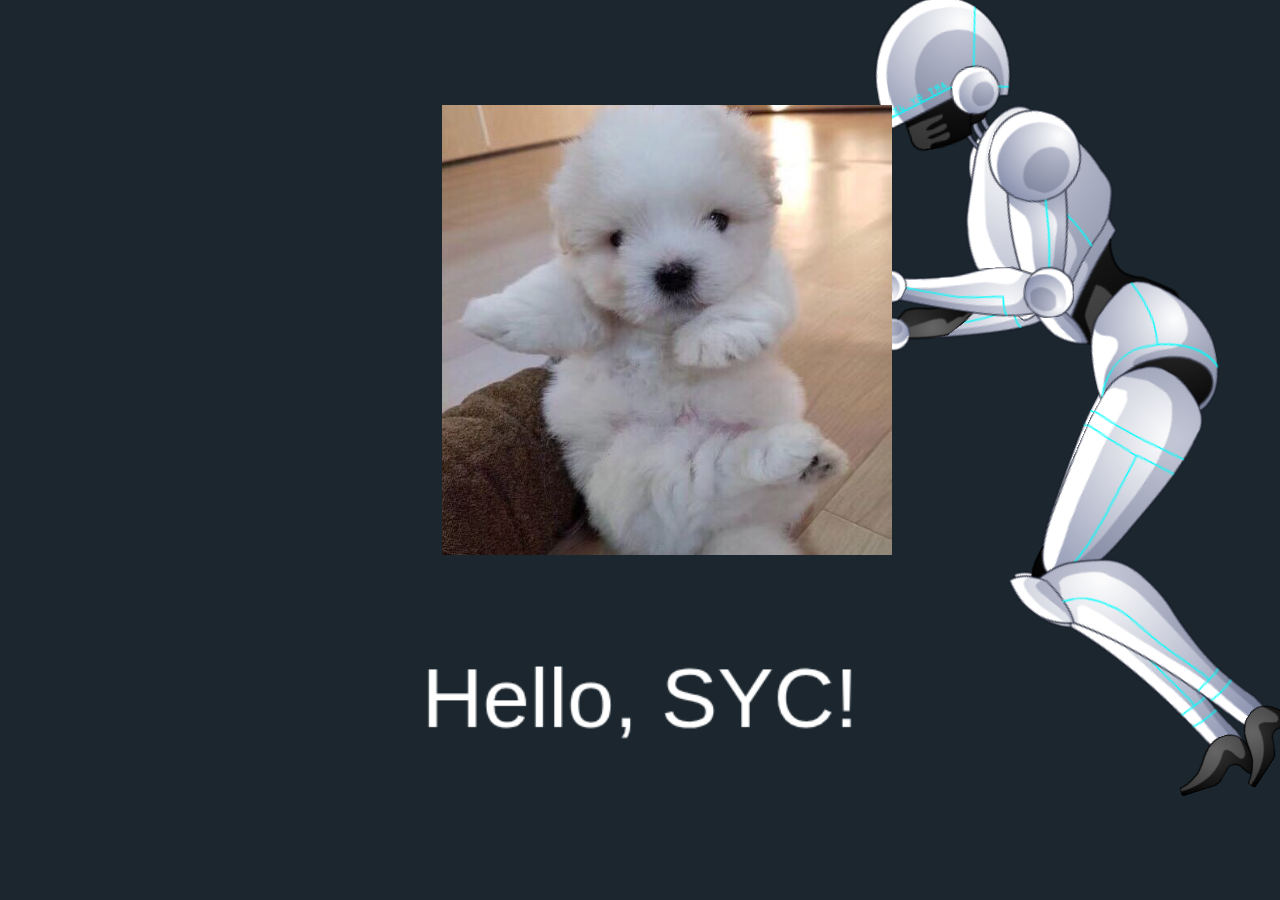
<file: index.html>
<!DOCTYPE html>
<html>
<head>
  <meta charset="utf-8">

  <title>Cocos Creator | bone</title>

  <!--http://www.html5rocks.com/en/mobile/mobifying/-->
  <meta name="viewport"
        content="width=device-width,user-scalable=no,initial-scale=1, minimum-scale=1,maximum-scale=1"/>

  <!--https://developer.apple.com/library/safari/documentation/AppleApplications/Reference/SafariHTMLRef/Articles/MetaTags.html-->
  <meta name="apple-mobile-web-app-capable" content="yes">
  <meta name="apple-mobile-web-app-status-bar-style" content="black-translucent">
  <meta name="format-detection" content="telephone=no">

  <!-- force webkit on 360 -->
  <meta name="renderer" content="webkit"/>
  <meta name="force-rendering" content="webkit"/>
  <!-- force edge on IE -->
  <meta http-equiv="X-UA-Compatible" content="IE=edge,chrome=1"/>
  <meta name="msapplication-tap-highlight" content="no">

  <!-- force full screen on some browser -->
  <meta name="full-screen" content="yes"/>
  <meta name="x5-fullscreen" content="true"/>
  <meta name="360-fullscreen" content="true"/>
  
  <!-- force screen orientation on some browser -->
  <meta name="screen-orientation" content=""/>
  <meta name="x5-orientation" content="">

  <!--fix fireball/issues/3568 -->
  <!--<meta name="browsermode" content="application">-->
  <meta name="x5-page-mode" content="app">

  <!--<link rel="apple-touch-icon" href=".png" />-->
  <!--<link rel="apple-touch-icon-precomposed" href=".png" />-->

  <link rel="stylesheet" type="text/css" href="style-mobile.css"/>

</head>
<body>
  <canvas id="GameCanvas" oncontextmenu="event.preventDefault()" tabindex="0"></canvas>
  <div id="splash">
    <div class="progress-bar stripes">
      <span style="width: 0%"></span>
    </div>
  </div>
<script src="src/settings.js" charset="utf-8"></script>

<script src="main.js" charset="utf-8"></script>

<script type="text/javascript">
(function () {
    // open web debugger console
    if (typeof VConsole !== 'undefined') {
        window.vConsole = new VConsole();
    }

    var splash = document.getElementById('splash');
    splash.style.display = 'block';

    var cocos2d = document.createElement('script');
    cocos2d.async = true;
    cocos2d.src = window._CCSettings.debug ? 'cocos2d-js.js' : 'cocos2d-js-min.js';

    var engineLoaded = function () {
        document.body.removeChild(cocos2d);
        cocos2d.removeEventListener('load', engineLoaded, false);
        window.boot();
    };
    cocos2d.addEventListener('load', engineLoaded, false);
    document.body.appendChild(cocos2d);
})();
</script>
</body>
</html>
</file>
<file: style-mobile.css>
html {
  -ms-touch-action: none;
}

body, canvas, div {
  display: block;
  outline: none;
  -webkit-tap-highlight-color: rgba(0, 0, 0, 0);

  user-select: none;
  -moz-user-select: none;
  -webkit-user-select: none;
  -ms-user-select: none;
  -khtml-user-select: none;
  -webkit-tap-highlight-color: rgba(0, 0, 0, 0);
}

/* Remove spin of input type number */
input::-webkit-outer-spin-button,
input::-webkit-inner-spin-button {
    /* display: none; <- Crashes Chrome on hover */
    -webkit-appearance: none;
    margin: 0; /* <-- Apparently some margin are still there even though it's hidden */
}

body {
  position: absolute;
  top: 0;
  left: 0;
  width: 100%;
  height: 100%;
  padding: 0;
  border: 0;
  margin: 0;

  cursor: default;
  color: #888;
  background-color: #333;

  text-align: center;
  font-family: Helvetica, Verdana, Arial, sans-serif;

  display: flex;
  flex-direction: column;
}

#Cocos2dGameContainer {
  position: absolute;
  margin: 0;
  overflow: hidden;
  left: 0px;
  top: 0px;

  display: -webkit-box;
  -webkit-box-orient: horizontal;
  -webkit-box-align: center;
  -webkit-box-pack: center;
}

canvas {
  background-color: rgba(0, 0, 0, 0);
}

a:link, a:visited {
  color: #666;
}

a:active, a:hover {
  color: #666;
}

p.header {
  font-size: small;
}

p.footer {
  font-size: x-small;
}

#splash {
  position: absolute;
  top: 0;
  left: 0;
  width: 100%;
  height: 100%;
  background: #171717 url(./splash.png) no-repeat center;
  background-size: 40%;
}

.progress-bar {
    background-color: #1a1a1a;
    position: absolute;
    left: 25%;
    top: 80%;
    height: 15px;
    padding: 5px;
    width: 50%;
    /*margin: 0 -175px;         */
    border-radius: 5px;
    box-shadow: 0 1px 5px #000 inset, 0 1px 0 #444;           
}

.progress-bar span {
    display: block;
    height: 100%;
    border-radius: 3px;
    box-shadow: 0 1px 0 rgba(255, 255, 255, .5) inset;
    transition: width .4s ease-in-out; 
    background-color: #34c2e3;    
}

.stripes span {
    background-size: 30px 30px;
    background-image: linear-gradient(135deg, rgba(255, 255, 255, .15) 25%, transparent 25%,
                        transparent 50%, rgba(255, 255, 255, .15) 50%, rgba(255, 255, 255, .15) 75%,
                        transparent 75%, transparent);            
    
    animation: animate-stripes 1s linear infinite;             
}

@keyframes animate-stripes {
    0% {background-position: 0 0;} 100% {background-position: 60px 0;}
}
</file>
